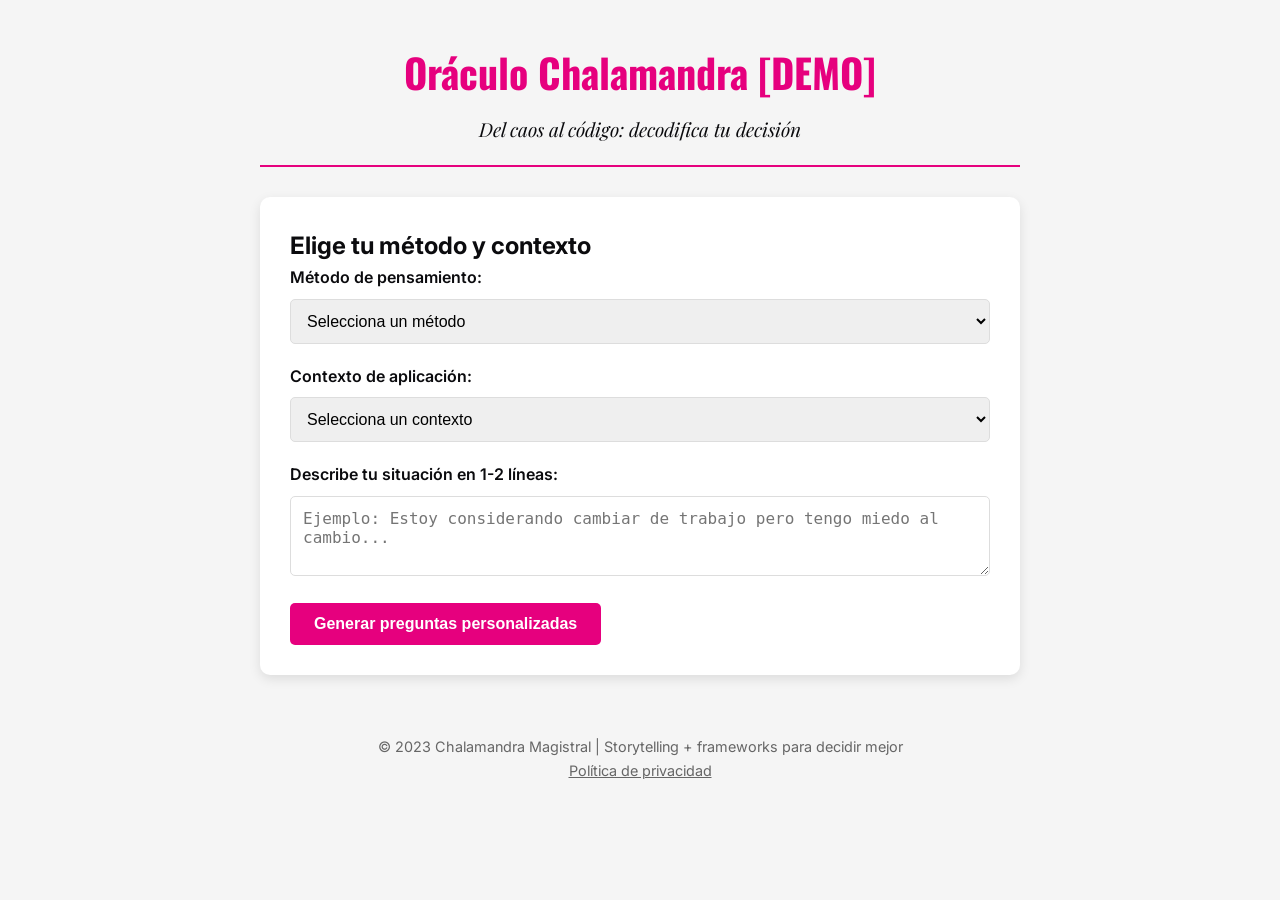
<file: demo.html>
<!DOCTYPE html>
<html lang="es">
<head>
    <meta charset="UTF-8">
    <meta name="viewport" content="width=device-width, initial-scale=1.0">
    <meta name="description" content="Oráculo Chalamandra (Demo): Prueba esta herramienta interactiva para decodificar decisiones.">
    <title>Oráculo Chalamandra - DEMO</title>
    <link rel="icon" href="data:image/svg+xml,<svg xmlns=%22http://www.w3.org/2000/svg%22 viewBox=%220 0 100 100%22><text y=%22.9em%22 font-size=%2290%22>🔮</text></svg>">
    <link rel="stylesheet" href="./assets/css/style.min.css">
    <link href="https://fonts.googleapis.com/css2?family=Inter:wght@400;500;600;700&family=Oswald:wght@700&family=Playfair+Display:ital@1&display=swap" rel="stylesheet">
</head>
<body>
    <div class="container">
        <header>
            <h1>Oráculo Chalamandra [DEMO]</h1>
            <p class="subtitle">Del caos al código: decodifica tu decisión</p>
        </header>

        <section class="card">
            <h2>Elige tu método y contexto</h2>
            <form id="oracle-form">
                <div class="form-group">
                    <label for="method">Método de pensamiento:</label>
                    <select id="method" required>
                        <option value="">Selecciona un método</option>
                        <option value="6 Sombreros">6 Sombreros (De Bono)</option>
                        <option value="5 Porqués">5 Porqués</option>
                        <option value="Disney">Disney (Soñador/Realista/Crítico)</option>
                        <option value="Paul-Elder">Paul-Elder (pensamiento crítico)</option>
                        <option value="Covey">Covey (Urgente/Importante)</option>
                        <option value="OODA">OODA (Observe-Orient-Decide-Act)</option>
                        <option value="Árbol de decisiones">Árbol de decisiones</option>
                        <option value="Cynefin">Cynefin (simple/complicado/complex/caótico)</option>
                    </select>
                </div>

                <div class="form-group">
                    <label for="context">Contexto de aplicación:</label>
                    <select id="context" required>
                        <option value="">Selecciona un contexto</option>
                        <option value="Decisión laboral">Decisión laboral</option>
                        <option value="Relación de pareja">Relación de pareja</option>
                        <option value="Parentalidad">Parentalidad</option>
                        <option value="Ciberseguridad">Ciberseguridad (incidente o riesgo)</option>
                        <option value="Cliente freelancer">Cliente freelancer</option>
                        <option value="Autocuidado/bienestar">Autocuidado/bienestar</option>
                    </select>
                </div>

                <div class="form-group">
                    <label for="situation">Describe tu situación en 1-2 líneas:</label>
                    <textarea id="situation" placeholder="Ejemplo: Estoy considerando cambiar de trabajo pero tengo miedo al cambio..." required></textarea>
                </div>

                <button type="submit" class="btn btn-primary">Generar preguntas personalizadas</button>
            </form>
        </section>

        <section class="card hidden" id="result-section">
            <h2>Tus preguntas personalizadas</h2>
            <div id="questions-output"></div>

            <div class="ritual-section">
                <h3>Mini-ritual SRAP (Sincronización Ritmo-Acción Presente)</h3>
                <ol>
                    <li><strong>Pausa:</strong> Respira 4-6-4 (inhalar 4s, sostener 6s, exhalar 4s)</li>
                    <li><strong>Ritmo:</strong> Escanea tu cuerpo y nota dónde sientes tensión o calma</li>
                    <li><strong>Acción:</strong> Responde la primera pregunta que más resuene</li>
                    <li><strong>Presente:</strong> Anota una micro-acción para las próximas 72h</li>
                </ol>
            </div>
        </section>

        <!-- CTA Section is hidden/removed or modified for Demo if needed, but keeping it same for now as 'reusing code' -->
        <section class="cta-section hidden" id="cta-section">
            <h3 class="cta-title">¿Quieres guardar este resultado y recibir más herramientas?</h3>
            <div class="cta-buttons">
                <button class="btn btn-secondary" id="email-cta">Enviar resultado a tu email</button>
                <button class="btn btn-secondary" id="subscribe-cta">Suscríbete a Códigos Chalamandra</button>
            </div>

            <div class="glass-container">
                <a href="https://ko-fi.com" target="_blank" class="glass-button">
                    <span class="icon">⚡</span>
                    <span class="text">Apoyar Proyecto</span>
                </a>
            </div>

            <form class="hidden" id="email-form">
                <div style="display: flex; gap: 10px; margin-top: 20px;">
                    <input type="email" id="user-email" placeholder="Tu email" required>
                    <button type="submit" class="btn btn-primary">Enviar</button>
                </div>
            </form>
        </section>

        <footer>
            <p>© 2023 Chalamandra Magistral | Storytelling + frameworks para decidir mejor</p>
            <p><a href="#" style="color: #666;">Política de privacidad</a></p>
        </footer>
    </div>

    <script src="./assets/js/data.min.js"></script>
    <script src="./assets/js/main.min.js"></script>
</body>
</html>
</file>
<file: assets/css/style.min.css>
:root{--magenta:#E6007E;--verde:#2ECC71;--negro:#0B0B0E;--blanco:#FFFFFF;--gris:#f5f5f5;--sombra:0 4px 12px rgba(0,0,0,0.1);--radio:10px;--glass-bg:rgba(255,255,255,0.05);--glass-border:rgba(255,255,255,0.1);--accent-color:#00f2ff} *{margin:0;padding:0;box-sizing:border-box} body{background-color:var(--gris);color:var(--negro);line-height:1.6;font-family:'Inter',sans-serif;min-height:100vh} .container{max-width:800px;margin:0 auto;padding:20px} header{text-align:center;margin-bottom:30px;padding:20px 0;border-bottom:2px solid var(--magenta)} h1{font-family:'Oswald',sans-serif;font-size:clamp(2rem,5vw,2.5rem);color:var(--magenta);margin-bottom:10px} .subtitle{font-family:'Playfair Display',serif;font-style:italic;font-size:clamp(1rem,3vw,1.2rem);color:var(--negro)} .card{background-color:var(--blanco);padding:30px;border-radius:var(--radio);box-shadow:var(--sombra);margin-bottom:30px} .form-group{margin-bottom:20px} label{display:block;margin-bottom:8px;font-weight:600} select,textarea,input{width:100%;padding:12px;border:1px solid #ddd;border-radius:5px;font-size:1rem;transition:border-color 0.3s} select:focus,textarea:focus,input:focus{outline:none;border-color:var(--magenta)} textarea{min-height:80px;resize:vertical} .btn{border:none;padding:12px 24px;border-radius:5px;font-size:1rem;font-weight:600;cursor:pointer;transition:all 0.3s;display:inline-block;text-align:center} .btn-primary{background-color:var(--magenta);color:var(--blanco)} .btn-primary:hover{background-color:#c4006a;transform:translateY(-2px)} .btn-secondary{background-color:var(--verde);color:var(--negro)} .btn-secondary:hover{background-color:#25b362;transform:translateY(-2px)} .hidden{display:none} .questions-block{margin-bottom:20px} .hat-title{font-weight:700;color:var(--magenta);margin-bottom:8px;display:flex;align-items:center;gap:8px} .hat-color{width:15px;height:15px;border-radius:50%} .questions-list{margin-left:20px} .questions-list li{margin-bottom:8px} .ritual-section{background-color:var(--gris);padding:20px;border-radius:5px;margin-top:30px;border-left:4px solid var(--verde)} .cta-section{text-align:center;padding:20px;background-color:var(--negro);color:var(--blanco);border-radius:var(--radio)} .cta-title{font-family:'Oswald',sans-serif;font-size:1.5rem;margin-bottom:15px;color:var(--blanco)} .cta-buttons{display:flex;justify-content:center;gap:15px;flex-wrap:wrap} .mini-ritual{font-family:'JetBrains Mono',monospace;background-color:var(--negro);color:var(--blanco);padding:15px;border-radius:5px;margin-top:20px;font-size:0.9rem} footer{text-align:center;margin-top:40px;padding:20px 0;color:#666;font-size:0.9rem} @media (max-width:768px){.container{padding:15px} .card{padding:20px} .cta-buttons{flex-direction:column} } @media (max-width:480px){.container{padding:10px} .card{padding:15px} } .glass-container{display:flex;justify-content:center;padding:20px} .glass-button{display:inline-flex;align-items:center;padding:12px 24px;background:var(--glass-bg);backdrop-filter:blur(12px);-webkit-backdrop-filter:blur(12px);border:1px solid var(--glass-border);border-radius:12px;text-decoration:none;color:white;font-weight:500;transition:all 0.3s ease;box-shadow:0 8px 32px 0 rgba(0,0,0,0.37);font-family:'Segoe UI',sans-serif} .glass-button:hover{background:rgba(255,255,255,0.1);border-color:var(--accent-color);transform:translateY(-3px);box-shadow:0 12px 40px 0 rgba(0,242,255,0.2)} .glass-button .icon{margin-right:10px;font-size:1.2rem} .glass-button .text{letter-spacing:1px;text-transform:uppercase;font-size:0.85rem}
</file>
